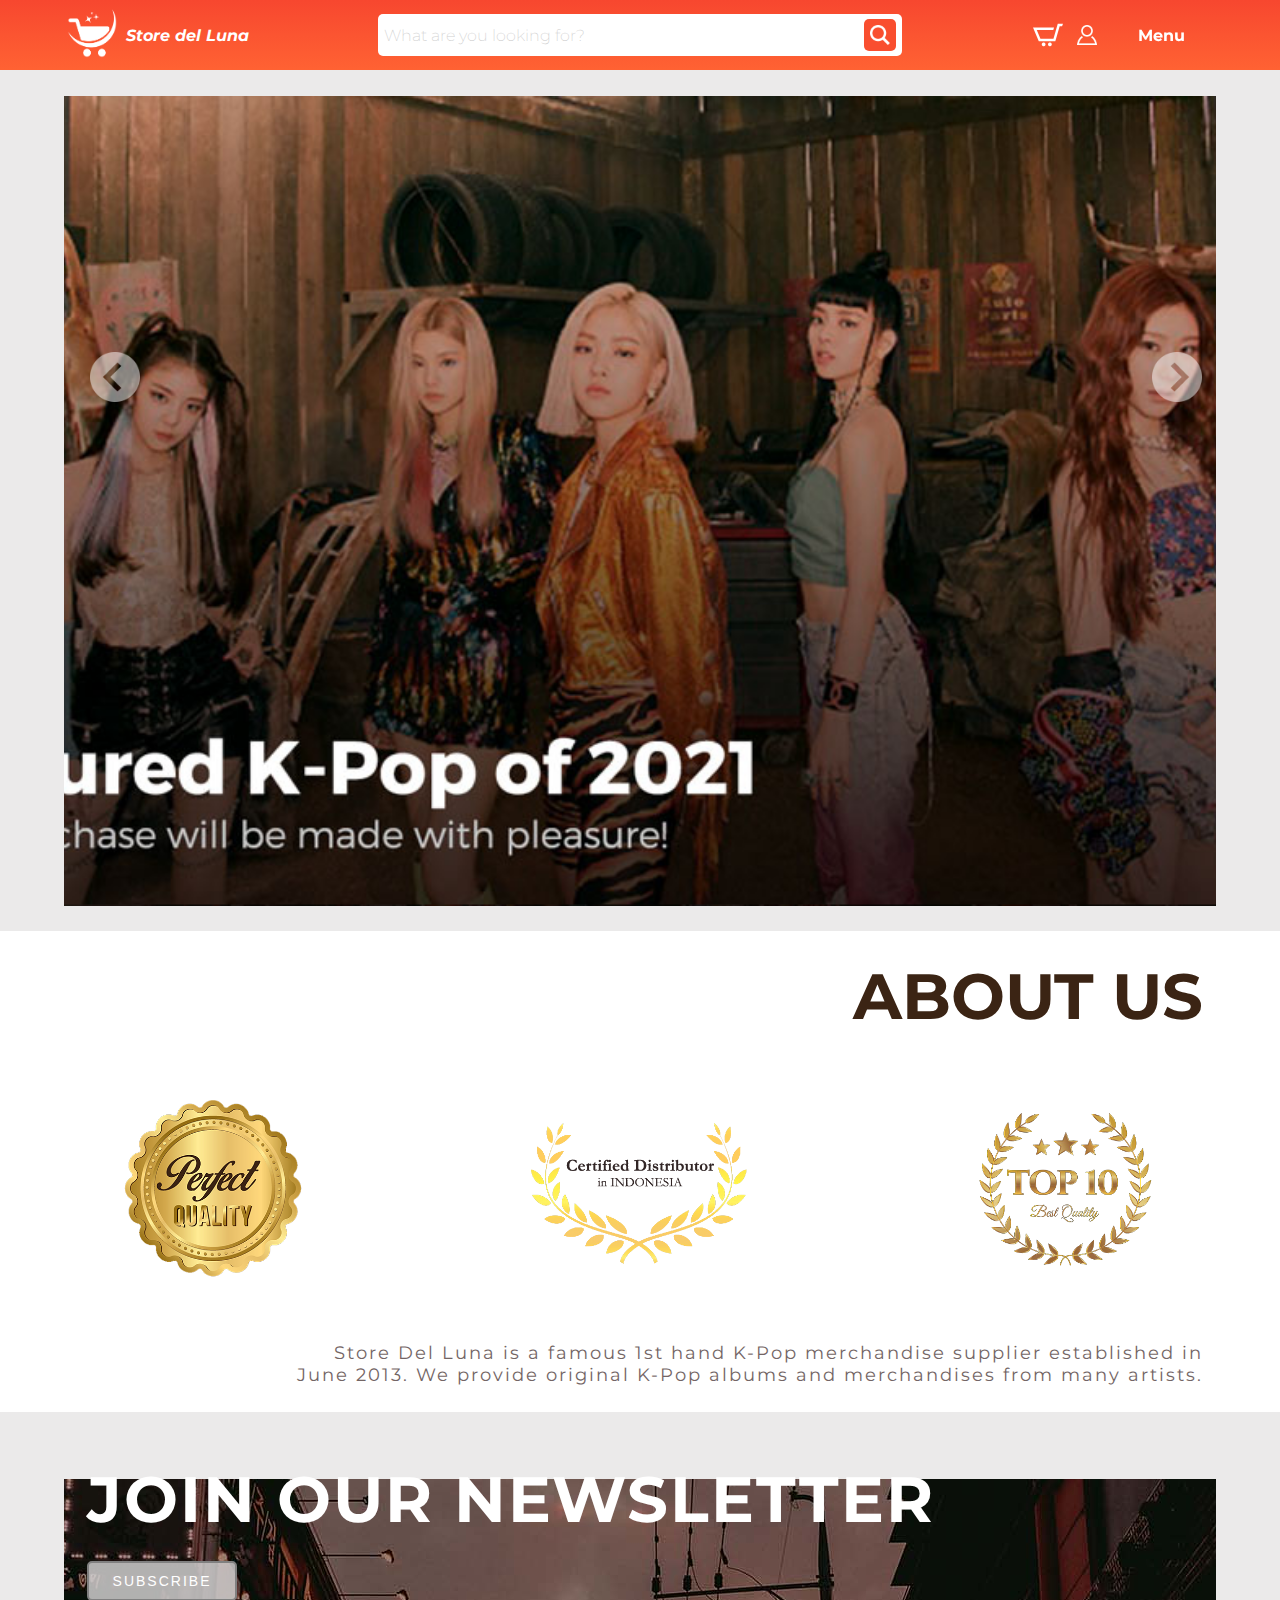
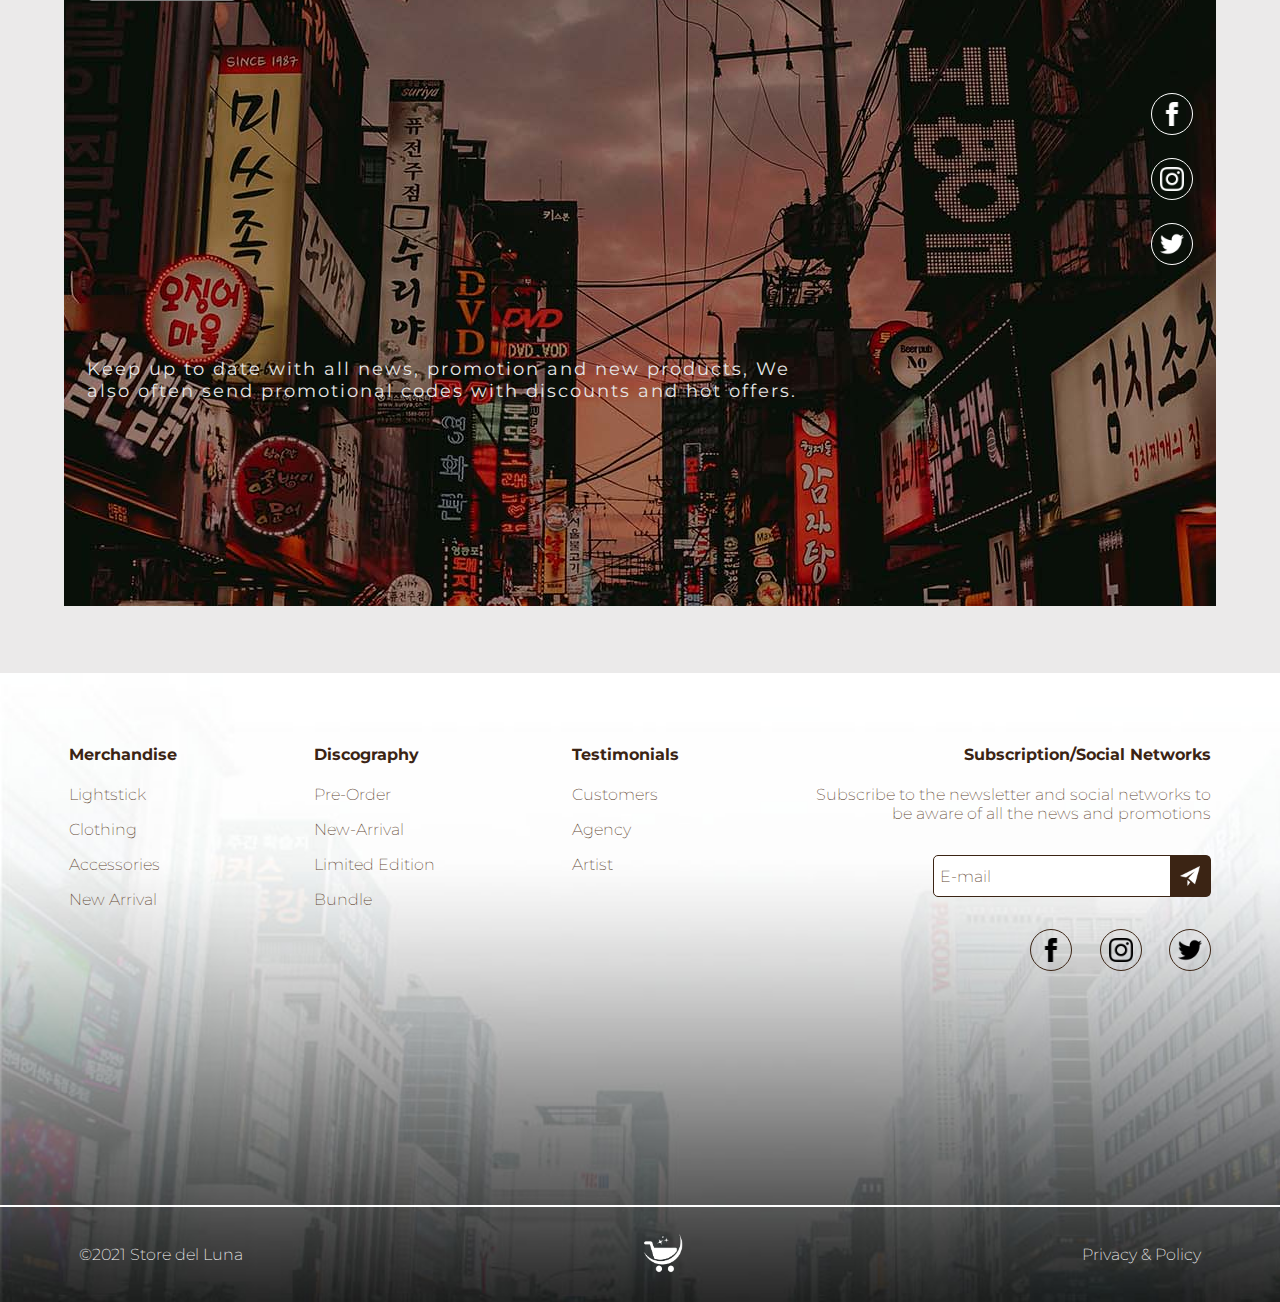
<file: html/index.html>
<!DOCTYPE html>
<html lang="en">
<head>
    <meta charset="UTF-8">
    <meta http-equiv="X-UA-Compatible" content="IE=edge">
    <meta name="viewport" content="width=device-width, initial-scale=1.0">
    <link rel="stylesheet" href="../css/style.css">
    <link href='https://fonts.googleapis.com/css?family=Montserrat:400,700,200' rel='stylesheet'>
    <script src="https://ajax.googleapis.com/ajax/libs/jquery/3.4.1/jquery.min.js"></script>
    <title>Store del Luna</title>
</head>
<body>
    <div class="navbar">

        <div class="left-navbar">
            <div class="logo">
                <img src="../assets/logo_white.png" alt="logo">
            </div>
            Store del Luna
        </div>

        <div class="search">
            What are you looking for?
            <img src="../assets/icon_magnifier.png" alt="magnifier">
        </div>

        <div class="menu">
            <img class="cart" src="../assets/icon_cart.png" alt="cart">
            <img class="person" src="../assets/icon_person.png" alt="person">
            <div class="dropdown">
                <div class="menu-button">
                    Menu
                </div>
                <div class="dropdown-list">
                    <div class="dropdown-item">
                        <a href="./albumPage.html">Album Catalog</a> 
                    </div>
                    <div class="dropdown-item">
                        <a href="./merchandisePage.html">Merchandise Catalog</a>
                    </div>
                    <div class="dropdown-item">
                        <a href="./testimonialPage.html">Testimonials</a> 
                    </div>
                    <div class="dropdown-item">
                        <a href="./registerPage.html">Register</a> 
                    </div>
                </div>
            </div>
        </div>
    </div>

    <div class="content">
        
        <div class="carousel-container"> 
                <div class="carousel-content">
                    <div class="slide-icon" id="backBtn">
                        <img src="../assets/icon-next.png" alt="next">
                    </div>
                    <div class="slide-icon" id="nextBtn">
                        <img src="../assets/icon-next.png" alt="next">
                    </div>
                    <div class="slide-container">
                        <div class="slide" id="slide1"></div>
                        <div class="slide" id="slide2"></div>
                        <div class="slide" id="slide3"></div>
                    </div>
                </div>
            </div>
        </div>
        
        </div>
            <div class="aboutus">
            <h3>ABOUT US</h3>
            <div class="aboutus-img">
                <img src="../assets/perfectQuality.png">
                <img src="../assets/certifiedDistributor.png">
                <img src="../assets/top10.png">
            </div>
            <div class="aboutus-text">
                Store Del Luna is a famous 1st hand K-Pop merchandise supplier established in<br>June 2013. We provide original K-Pop albums and merchandises from many artists.
            </div>
        </div>




        <div class="our-newsletter"> 
            <div class="newsletter-content"> 
                <div class="top-newsletter">
                    <h3>JOIN OUR NEWSLETTER</h3>
                    <button>SUBSCRIBE</button>
                </div>
                <div class="middle-newsletter">
                    <img src="../assets/icon-fb.png" alt="facebook">
                    <img src="../assets/icon-ig.png" alt="instagram">
                    <img src="../assets/icon-twitter.png" alt="twitter">
                </div>
                <div class="bottom-newsletter">
                    Keep up to date with all news, promotion and new products, We<br>also often send promotional codes with discounts and hot offers.
                </div>
            </div>
        </div>
    </div>

    <footer>
        <div class="footer-container"> 
            <div class="footer-detail"> 
                <h4>Merchandise</h4>
                    <p>Lightstick</p>
                    <p>Clothing</p>
                    <p>Accessories</p>
                    <p>New Arrival</p>
            </div>
            <div class="footer-detail"> 
                <h4>Discography</h4>
                    <p>Pre-Order</p>
                    <p>New-Arrival</p>
                    <p>Limited Edition</p>
                    <p>Bundle</p>
            </div>
            <div class="footer-detail"> 
                <h4>Testimonials</h4>
                    <p>Customers</p>
                    <p>Agency</p>
                    <p>Artist</p>
            </div>
            <div class="footer-detail" id="footer-right"> 
                <h4>Subscription/Social Networks</h4>
                    <p>Subscribe to the newsletter and social networks to<br>be aware of all the news and promotions</p>
                <div class="email-subscription">
                    <p>E-mail</p>
                    <img src="../assets/icon-send.png" alt="send">
                </div>   
                <div class="footer-socmed">
                    <img src="../assets/icon-fb.png" alt="facebook">
                    <img src="../assets/icon-ig.png" alt="instagram">
                    <img src="../assets/icon-twitter.png" alt="twitter">
                </div> 
            </div>
        </div>    
        <hr>
        <div class="footer-credit">
            <div class="footer-text">
                ©2021 Store del Luna
            </div>
            <div class="footer-logo">
                <img src="../assets/logo_white.png" alt="logo">
            </div>
            <div class="footer-text">
                Privacy & Policy
            </div>
            
        </div>
    </footer>

    <script src="../js/image-slider.js"></script>
    
</body>
</html>
</file>
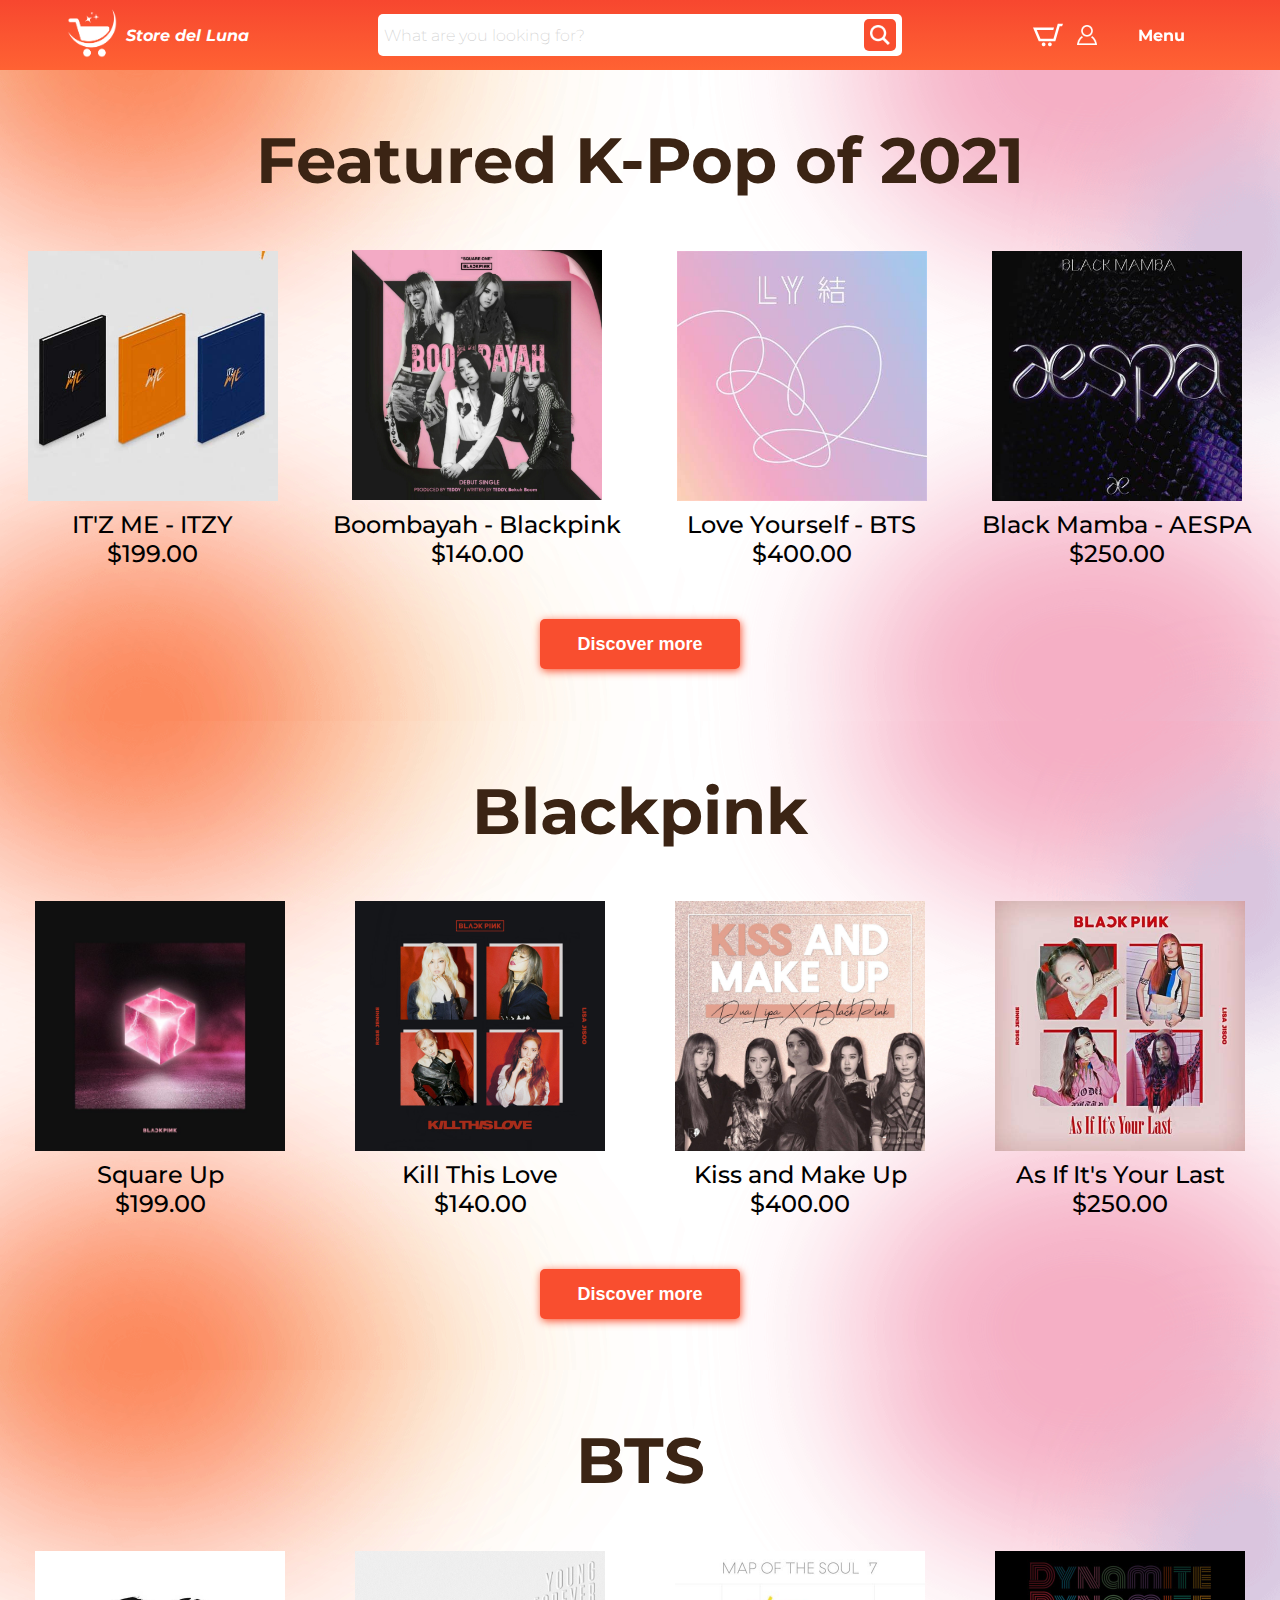
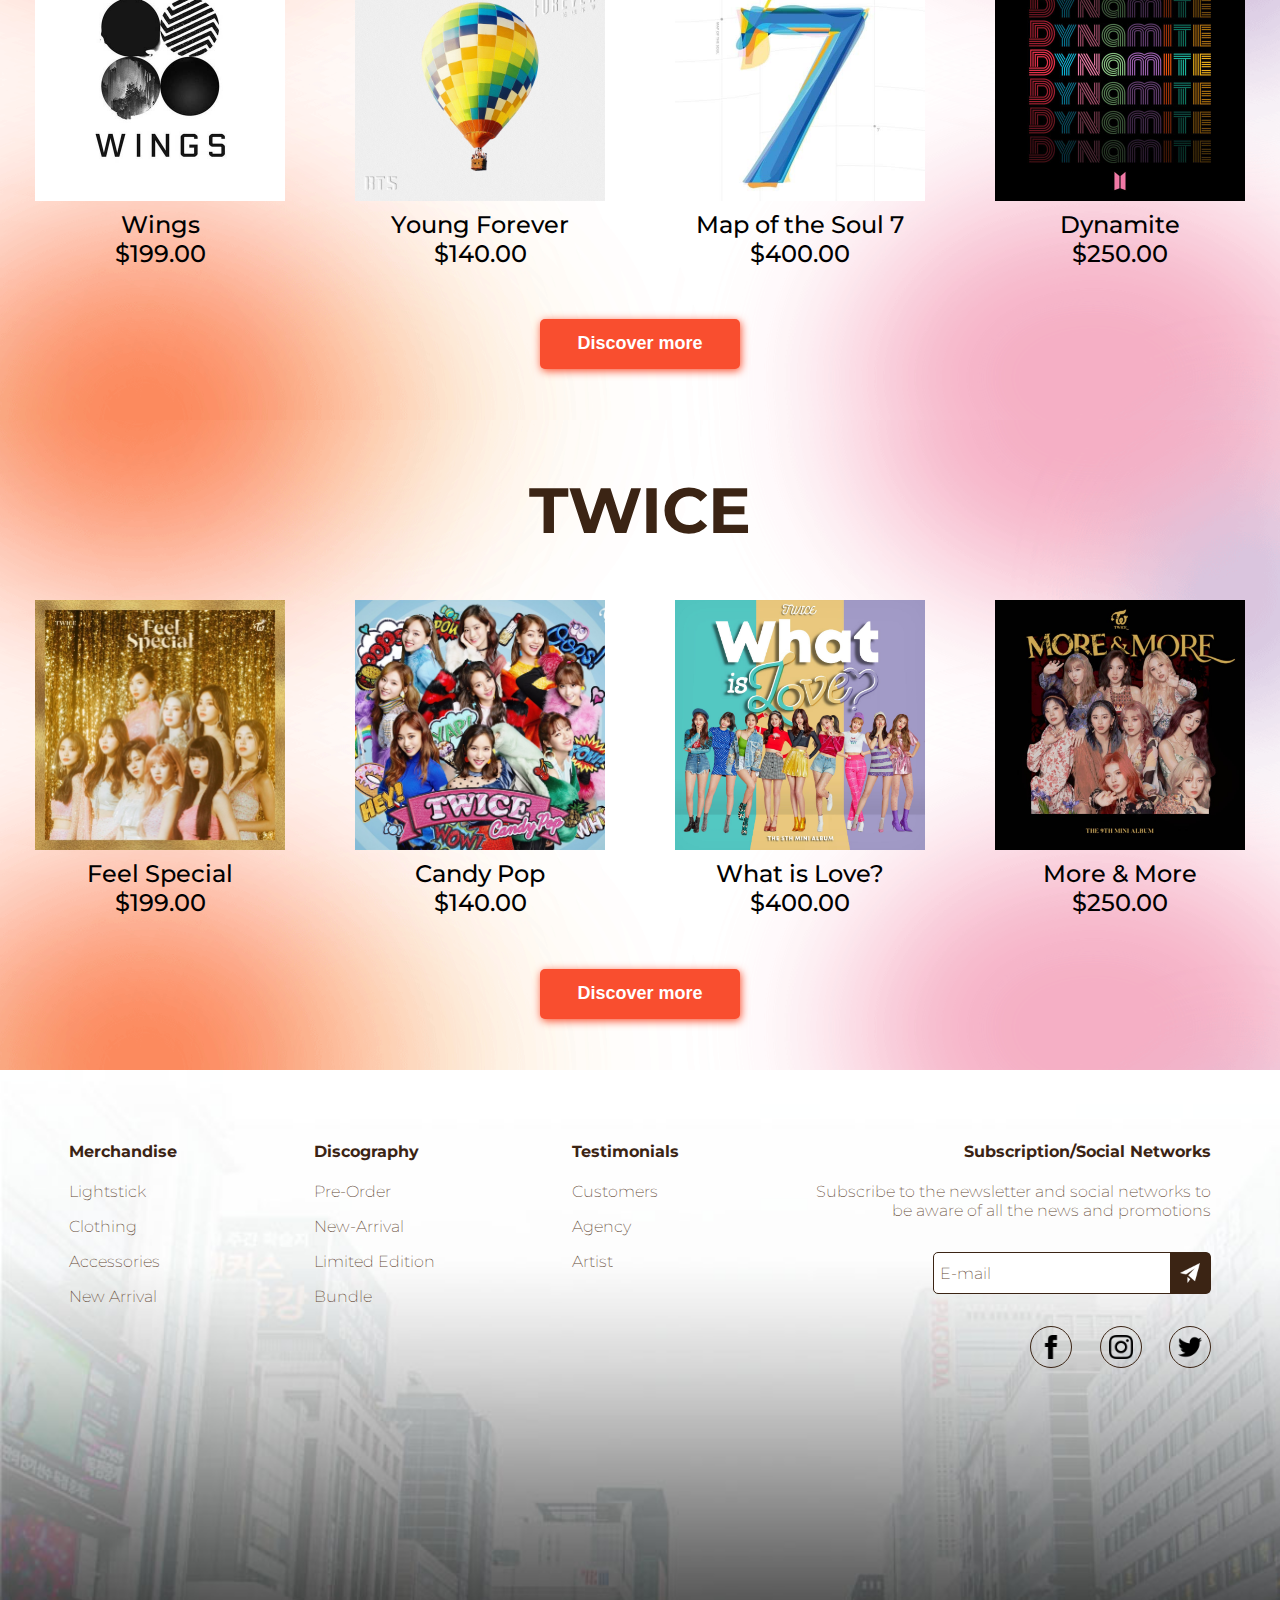
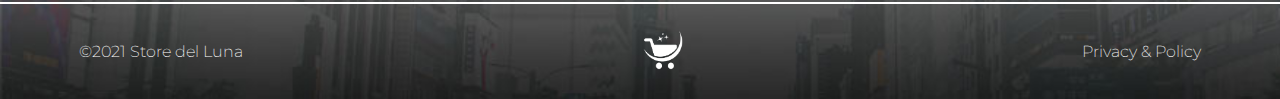
<file: html/albumPage.html>
<!DOCTYPE html>
<html lang="en">
<head>
    <meta charset="UTF-8">
    <meta http-equiv="X-UA-Compatible" content="IE=edge">
    <meta name="viewport" content="width=device-width, initial-scale=1.0">
    <link rel="stylesheet" href="../css/style.css">
    <link href='https://fonts.googleapis.com/css?family=Montserrat:400,700,200' rel='stylesheet'>
    <title>Album</title>
</head>
<body>
    <div class="navbar">

        <div class="left-navbar">
            <div class="logo">
                <a href="./index.html"><img src="../assets/logo_white.png" alt="logo"></a>
            </div>
            Store del Luna
        </div>

        <div class="search">
            What are you looking for?
            <img src="../assets/icon_magnifier.png" alt="magnifier">
        </div>

        <div class="menu">
            <img class="cart" src="../assets/icon_cart.png" alt="cart">
            <img class="person" src="../assets/icon_person.png" alt="person">
            <div class="dropdown">
                <div class="menu-button">
                    Menu
                </div>
                <div class="dropdown-list">
                    <div class="dropdown-item">
                        <a href="./albumPage.html">Album Catalog</a> 
                    </div>
                    <div class="dropdown-item">
                        <a href="./merchandisePage.html">Merchandise Catalog</a> 
                    </div>
                    <div class="dropdown-item">
                        <a href="./testimonialPage.html">Testimonials</a> 
                    </div>
                    <div class="dropdown-item">
                        <a href="./registerPage.html">Register</a> 
                    </div>
                </div>
            </div>
        </div>
    </div>
        
        <div class="album-catalog">
            <h3>Featured K-Pop of 2021</h3>
            
            <div class="album-list">
                <div class="album-container">
                    <div class="album-picture">
                        <img src="../assets/album_1.jpg" alt="3 album">
                    </div>
                    <div class="album-desc">
                        IT'Z ME - ITZY <br>
                        $199.00
                    </div>
                </div>
                
                <div class="album-container">
                    <div class="album-picture">
                        <img src="../assets/album_2.jpg" alt="Blackping">
                    </div>
                    <div class="album-desc">
                        Boombayah - Blackpink <br>
                        $140.00
                    </div>
                </div>
                
                <div class="album-container">
                    <div class="album-picture">
                        <img src="../assets/album_3.jpg" alt="BTS">
                    </div>
                    <div class="album-desc">
                        Love Yourself - BTS <br>
                        $400.00
                    </div>
                </div>
                
                <div class="album-container">
                    <div class="album-picture">
                        <img src="../assets/album_4.jpg" alt="AESPA">
                    </div>
                    <div class="album-desc">
                        Black Mamba - AESPA <br>
                        $250.00
                    </div>
                </div>
            </div>    
            <button>Discover more</button>
        </div>

        <div class="album-catalog">
            <h3>Blackpink</h3>
            
            <div class="album-list">
                <div class="album-container">
                    <div class="album-picture">
                        <img src="../assets/square-up.jpg" alt="square-up">
                    </div>
                    <div class="album-desc">
                        Square Up<br>
                        $199.00
                    </div>
                </div>
                
                <div class="album-container">
                    <div class="album-picture">
                        <img src="../assets/kill-this-love.jpg" alt="kill-this-love">
                    </div>
                    <div class="album-desc">
                        Kill This Love<br>
                        $140.00
                    </div>
                </div>
                
                <div class="album-container">
                    <div class="album-picture">
                        <img src="../assets/kiss-and-make-up.jpg" alt="kiss-and-make-up">
                    </div>
                    <div class="album-desc">
                        Kiss and Make Up<br>
                        $400.00
                    </div>
                </div>
                
                <div class="album-container">
                    <div class="album-picture">
                        <img src="../assets/as-if-its-your-last.jpg" alt="as-if-its-your-last">
                    </div>
                    <div class="album-desc">
                        As If It's Your Last<br>
                        $250.00
                    </div>
                </div>
            </div>    
            <button>Discover more</button>
        </div>

        <div class="album-catalog">
            <h3>BTS</h3>
            
            <div class="album-list">
                <div class="album-container">
                    <div class="album-picture">
                        <img src="../assets/wings.jpg" alt="wings">
                    </div>
                    <div class="album-desc">
                        Wings <br>
                        $199.00
                    </div>
                </div>
                
                <div class="album-container">
                    <div class="album-picture">
                        <img src="../assets/young-forever.jpg" alt="young-forever">
                    </div>
                    <div class="album-desc">
                        Young Forever <br>
                        $140.00
                    </div>
                </div>
                
                <div class="album-container">
                    <div class="album-picture">
                        <img src="../assets/map-of-the-soul.jpg" alt="map-of-the-soul">
                    </div>
                    <div class="album-desc">
                        Map of the Soul 7 <br>
                        $400.00
                    </div>
                </div>
                
                <div class="album-container">
                    <div class="album-picture">
                        <img src="../assets/dynamite.jpg" alt="dynamite">
                    </div>
                    <div class="album-desc">
                        Dynamite <br>
                        $250.00
                    </div>
                </div>
            </div>    
            <button>Discover more</button>
        </div>

        <div class="album-catalog">
            <h3>TWICE</h3>
            
            <div class="album-list">
                <div class="album-container">
                    <div class="album-picture">
                        <img src="../assets/feel-special.jpg" alt="TWICE">
                    </div>
                    <div class="album-desc">
                        Feel Special <br>
                        $199.00
                    </div>
                </div>
                
                <div class="album-container">
                    <div class="album-picture">
                        <img src="../assets/candy-pop.jpg" alt="TWICE">
                    </div>
                    <div class="album-desc">
                        Candy Pop <br>
                        $140.00
                    </div>
                </div>
                
                <div class="album-container">
                    <div class="album-picture">
                        <img src="../assets/what-is-love.jpg" alt="TWICE">
                    </div>
                    <div class="album-desc">
                        What is Love? <br>
                        $400.00
                    </div>
                </div>
                
                <div class="album-container">
                    <div class="album-picture">
                        <img src="../assets/more-and-more.jpg" alt="TWICE">
                    </div>
                    <div class="album-desc">
                        More & More <br>
                        $250.00
                    </div>
                </div>
            </div>    
            <button>Discover more</button>
        </div>
        
        <footer>
            <div class="footer-container"> 
                <div class="footer-detail"> 
                    <h4>Merchandise</h4>
                        <p>Lightstick</p>
                        <p>Clothing</p>
                        <p>Accessories</p>
                        <p>New Arrival</p>
                </div>
                <div class="footer-detail"> 
                    <h4>Discography</h4>
                        <p>Pre-Order</p>
                        <p>New-Arrival</p>
                        <p>Limited Edition</p>
                        <p>Bundle</p>
                </div>
                <div class="footer-detail"> 
                    <h4>Testimonials</h4>
                        <p>Customers</p>
                        <p>Agency</p>
                        <p>Artist</p>
                </div>
                <div class="footer-detail" id="footer-right"> 
                    <h4>Subscription/Social Networks</h4>
                        <p>Subscribe to the newsletter and social networks to<br>be aware of all the news and promotions</p>
                    <div class="email-subscription">
                        <p>E-mail</p>
                        <img src="../assets/icon-send.png" alt="send">
                    </div>   
                    <div class="footer-socmed">
                        <img src="../assets/icon-fb.png" alt="facebook">
                        <img src="../assets/icon-ig.png" alt="instagram">
                        <img src="../assets/icon-twitter.png" alt="twitter">
                    </div> 
                </div>
            </div>    
            <hr>
            <div class="footer-credit">
                <div class="footer-text">
                    ©2021 Store del Luna
                </div>
                <div class="footer-logo">
                    <img src="../assets/logo_white.png" alt="logo">
                </div>
                <div class="footer-text">
                    Privacy & Policy
                </div>
                
            </div>
        </footer>
        
</body>
</html>
</file>
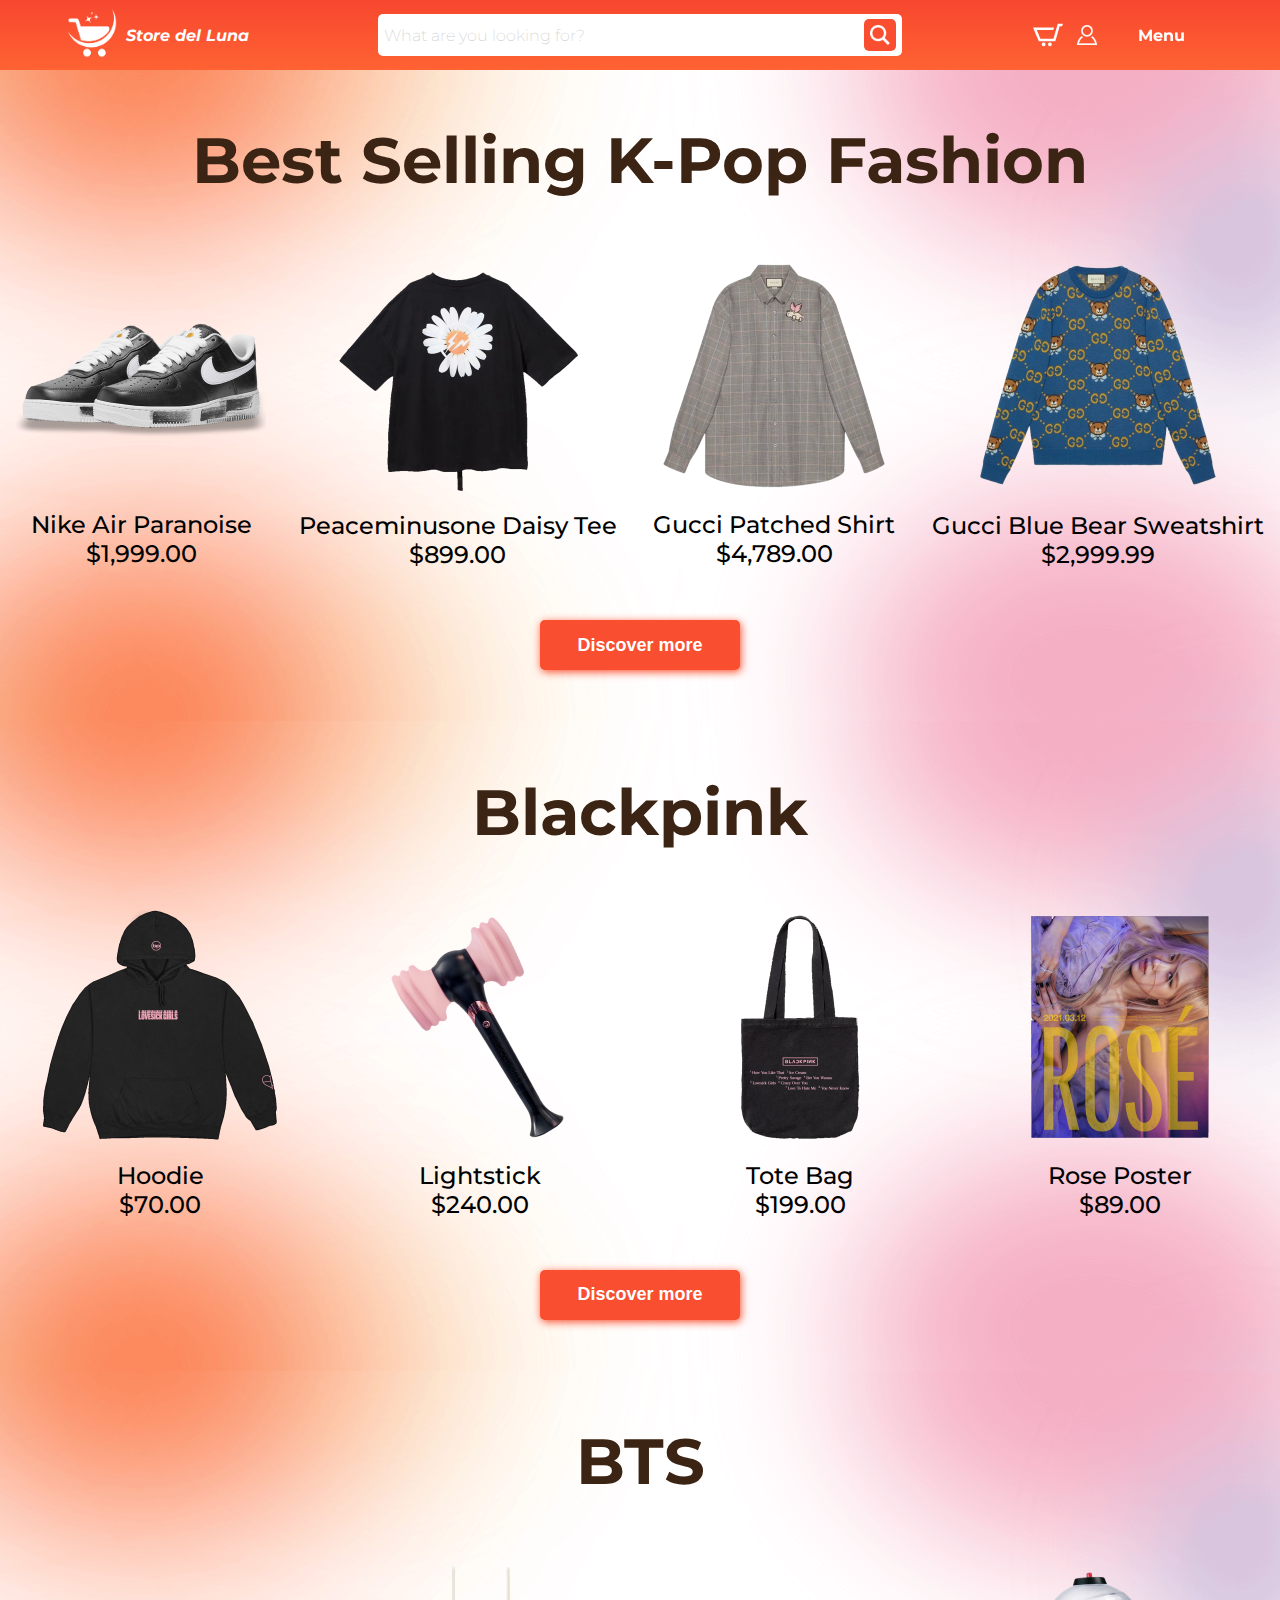
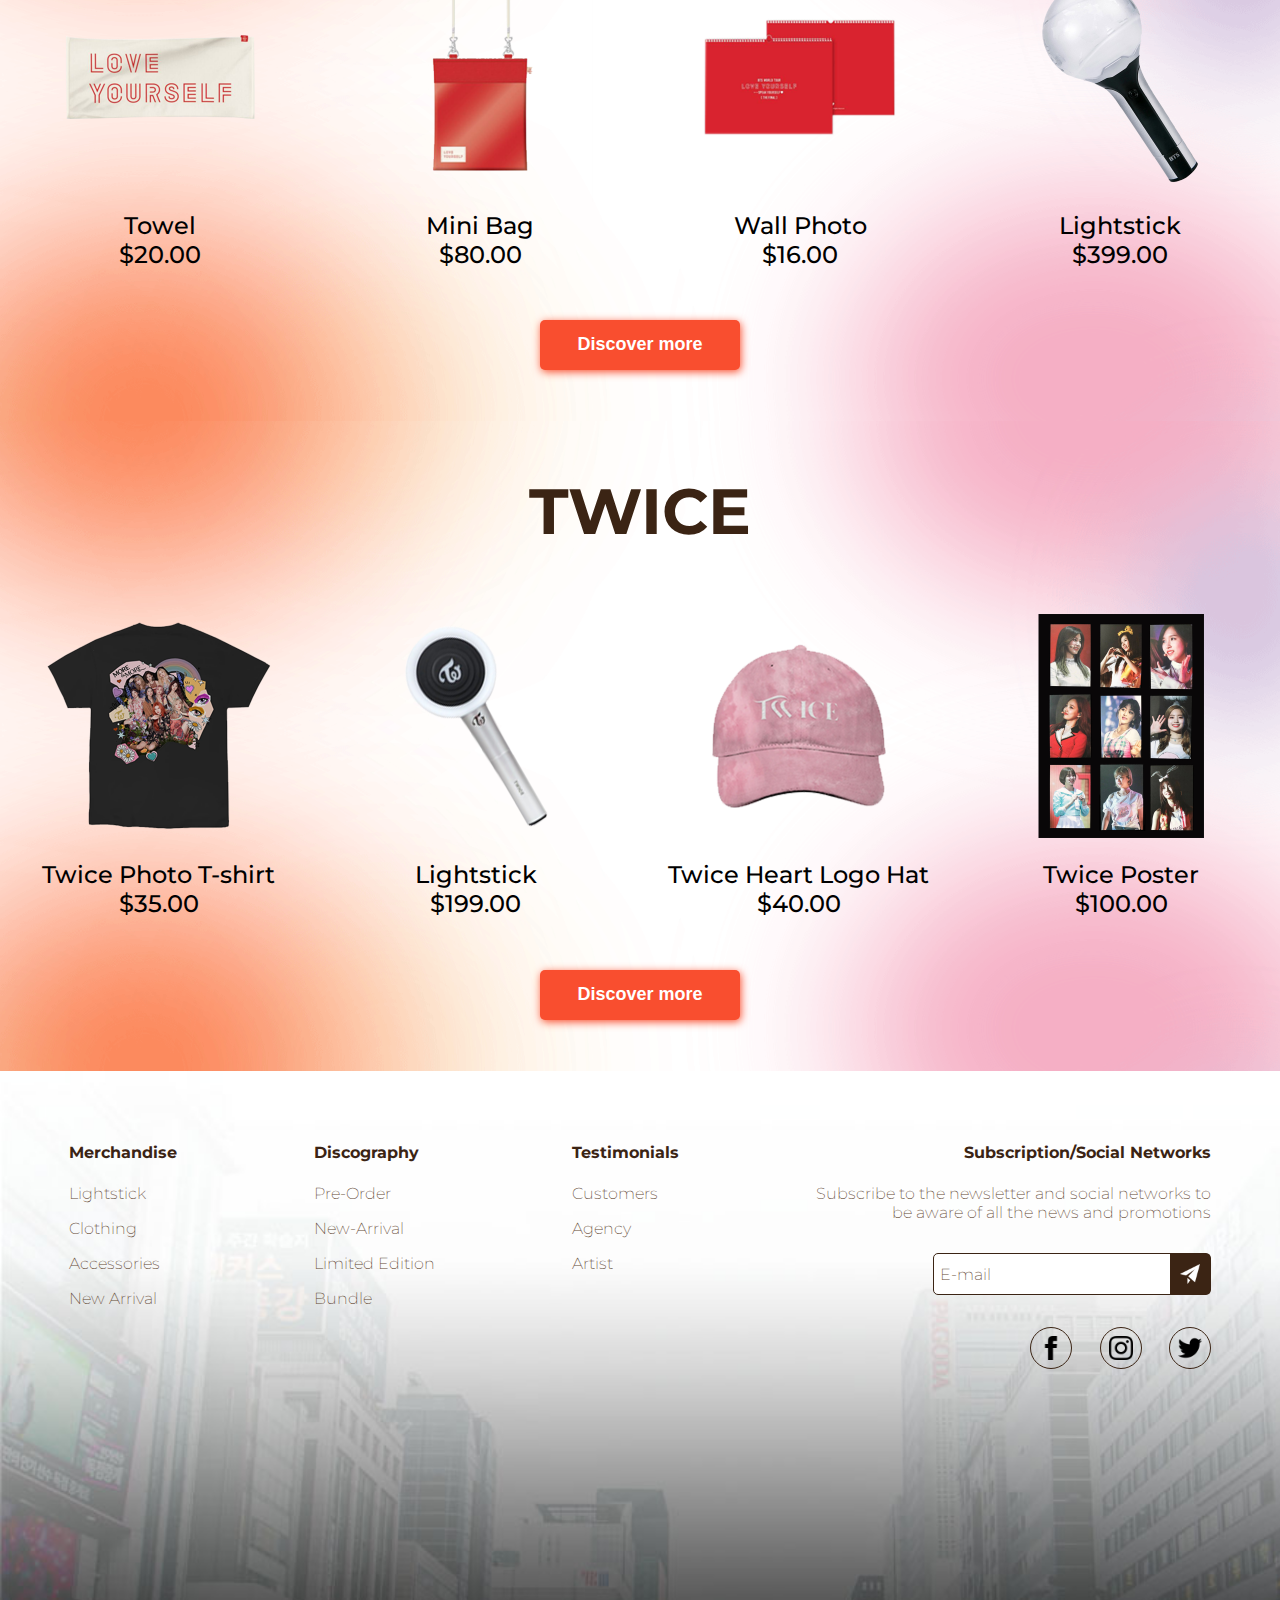
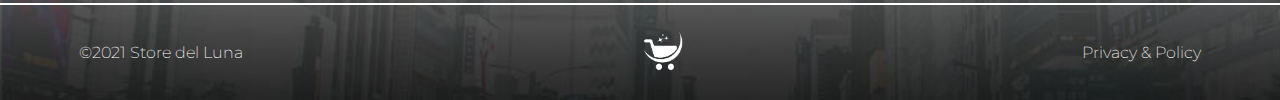
<file: html/merchandisePage.html>
<!DOCTYPE html>
<html lang="en">
<head>
    <meta charset="UTF-8">
    <meta http-equiv="X-UA-Compatible" content="IE=edge">
    <meta name="viewport" content="width=device-width, initial-scale=1.0">
    <link rel="stylesheet" href="../css/style.css">
    <link href='https://fonts.googleapis.com/css?family=Montserrat:400,700,200' rel='stylesheet'>
    <title>Merchandise</title>
</head>
<body>
    <div class="navbar">

        <div class="left-navbar">
            <div class="logo">
                <a href="./index.html"><img src="../assets/logo_white.png" alt="logo"></a>    
            </div>
            Store del Luna
        </div>

        <div class="search">
            What are you looking for?
            <img src="../assets/icon_magnifier.png" alt="magnifier">
        </div>

        <div class="menu">
            <img class="cart" src="../assets/icon_cart.png" alt="cart">
            <img class="person" src="../assets/icon_person.png" alt="person">
            <div class="dropdown">
                <div class="menu-button">
                    Menu
                </div>
                <div class="dropdown-list">
                    <div class="dropdown-item">
                        <a href="./albumPage.html">Album Catalog</a> 
                    </div>
                    <div class="dropdown-item">
                        <a href="./merchandisePage.html">Merchandise Catalog</a> 
                    </div>
                    <div class="dropdown-item">
                        <a href="./testimonialPage.html">Testimonials</a> 
                    </div>
                    <div class="dropdown-item">
                        <a href="./registerPage.html">Register</a> 
                    </div>
                </div>
            </div>
        </div>
      </div>
        
        <div class="album-catalog">
            <h3>Best Selling K-Pop Fashion</h3>
            
            <div class="album-list">
                <div class="album-container">
                    <div class="album-picture">
                        <img src="../assets/best2.png" alt="topmerch1">
                    </div>
                    <div class="album-desc">
                        Nike Air Paranoise<br>
                        $1,999.00
                    </div>
                </div>
                
                <div class="album-container">
                    <div class="album-picture">
                        <img src="../assets/best3.png" alt="topmerch2">
                    </div>
                    <div class="album-desc">
                        Peaceminusone Daisy Tee <br>
                        $899.00
                    </div>
                </div>
                
                <div class="album-container">
                    <div class="album-picture">
                        <img src="../assets/best4.png" alt="topmerch3">
                    </div>
                    <div class="album-desc">
                        Gucci Patched Shirt <br>
                        $4,789.00
                    </div>
                </div>
                
                <div class="album-container">
                    <div class="album-picture">
                        <img src="../assets/best5.png" alt="topmerch4">
                    </div>
                    <div class="album-desc">
                        Gucci Blue Bear Sweatshirt <br>
                        $2,999.99
                    </div>
                </div>
            </div>    
            <button>Discover more</button>
        </div>

        <div class="album-catalog">
            <h3>Blackpink</h3>
            
            <div class="album-list">
                <div class="album-container">
                    <div class="album-picture">
                        <img src="../assets/bp1.png" alt="bp-merch1">
                    </div>
                    <div class="album-desc">
                        Hoodie<br>
                        $70.00
                    </div>
                </div>
                
                <div class="album-container">
                    <div class="album-picture">
                        <img src="../assets/bp2.png" alt="bp-merch2">
                    </div>
                    <div class="album-desc">
                        Lightstick<br>
                        $240.00
                    </div>
                </div>
                
                <div class="album-container">
                    <div class="album-picture">
                        <img src="../assets/bp3.png" alt="bp-merch3">
                    </div>
                    <div class="album-desc">
                        Tote Bag<br>
                        $199.00
                    </div>
                </div>
                
                <div class="album-container">
                    <div class="album-picture">
                        <img src="../assets/bp4.png" alt="bp-merch4">
                    </div>
                    <div class="album-desc">
                        Rose Poster<br>
                        $89.00
                    </div>
                </div>
            </div>    
            <button>Discover more</button>
        </div>

        <div class="album-catalog">
            <h3>BTS</h3>
            
            <div class="album-list">
                <div class="album-container">
                    <div class="album-picture">
                        <img src="../assets/bts1.png" alt="bts-merch1">
                    </div>
                    <div class="album-desc">
                        Towel <br>
                        $20.00
                    </div>
                </div>
                
                <div class="album-container">
                    <div class="album-picture">
                        <img src="../assets/bts2.png" alt="bts-merch2">
                    </div>
                    <div class="album-desc">
                        Mini Bag <br>
                        $80.00
                    </div>
                </div>
                
                <div class="album-container">
                    <div class="album-picture">
                        <img src="../assets/bts3.png" alt="bts-merch3">
                    </div>
                    <div class="album-desc">
                        Wall Photo <br>
                        $16.00
                    </div>
                </div>
                
                <div class="album-container">
                    <div class="album-picture">
                        <img src="../assets/bts6.png" alt="bts-merch4">
                    </div>
                    <div class="album-desc">
                        Lightstick <br>
                        $399.00
                    </div>
                </div>
            </div>    
            <button>Discover more</button>
        </div>

        <div class="album-catalog">
            <h3>TWICE</h3>
            
            <div class="album-list">
                <div class="album-container">
                    <div class="album-picture">
                        <img src="../assets/twice1.png" alt="twice-merch1">
                    </div>
                    <div class="album-desc">
                        Twice Photo T-shirt <br>
                        $35.00
                    </div>
                </div>
                
                <div class="album-container">
                    <div class="album-picture">
                        <img src="../assets/twice2.png" alt="twice-merch2">
                    </div>
                    <div class="album-desc">
                        Lightstick <br>
                        $199.00
                    </div>
                </div>
                
                <div class="album-container">
                    <div class="album-picture">
                        <img src="../assets/twice3.png" alt="twice-merch3">
                    </div>
                    <div class="album-desc">
                        Twice Heart Logo Hat <br>
                        $40.00
                    </div>
                </div>
                
                <div class="album-container">
                    <div class="album-picture">
                        <img src="../assets/twice4.png" alt="twice-merch4">
                    </div>
                    <div class="album-desc">
                        Twice Poster <br>
                        $100.00
                    </div>
                </div>
            </div>    
            <button>Discover more</button>
        </div>
        
        <footer>
            <div class="footer-container"> 
                <div class="footer-detail"> 
                    <h4>Merchandise</h4>
                        <p>Lightstick</p>
                        <p>Clothing</p>
                        <p>Accessories</p>
                        <p>New Arrival</p>
                </div>
                <div class="footer-detail"> 
                    <h4>Discography</h4>
                        <p>Pre-Order</p>
                        <p>New-Arrival</p>
                        <p>Limited Edition</p>
                        <p>Bundle</p>
                </div>
                <div class="footer-detail"> 
                    <h4>Testimonials</h4>
                        <p>Customers</p>
                        <p>Agency</p>
                        <p>Artist</p>
                </div>
                <div class="footer-detail" id="footer-right"> 
                    <h4>Subscription/Social Networks</h4>
                        <p>Subscribe to the newsletter and social networks to<br>be aware of all the news and promotions</p>
                    <div class="email-subscription">
                        <p>E-mail</p>
                        <img src="../assets/icon-send.png" alt="send">
                    </div>   
                    <div class="footer-socmed">
                        <img src="../assets/icon-fb.png" alt="facebook">
                        <img src="../assets/icon-ig.png" alt="instagram">
                        <img src="../assets/icon-twitter.png" alt="twitter">
                    </div> 
                </div>
            </div>    
            <hr>
            <div class="footer-credit">
                <div class="footer-text">
                    ©2021 Store del Luna
                </div>
                <div class="footer-logo">
                    <img src="../assets/logo_white.png" alt="logo">
                </div>
                <div class="footer-text">
                    Privacy & Policy
                </div>
                
            </div>
        </footer>
        
</body>
</html>
</file>
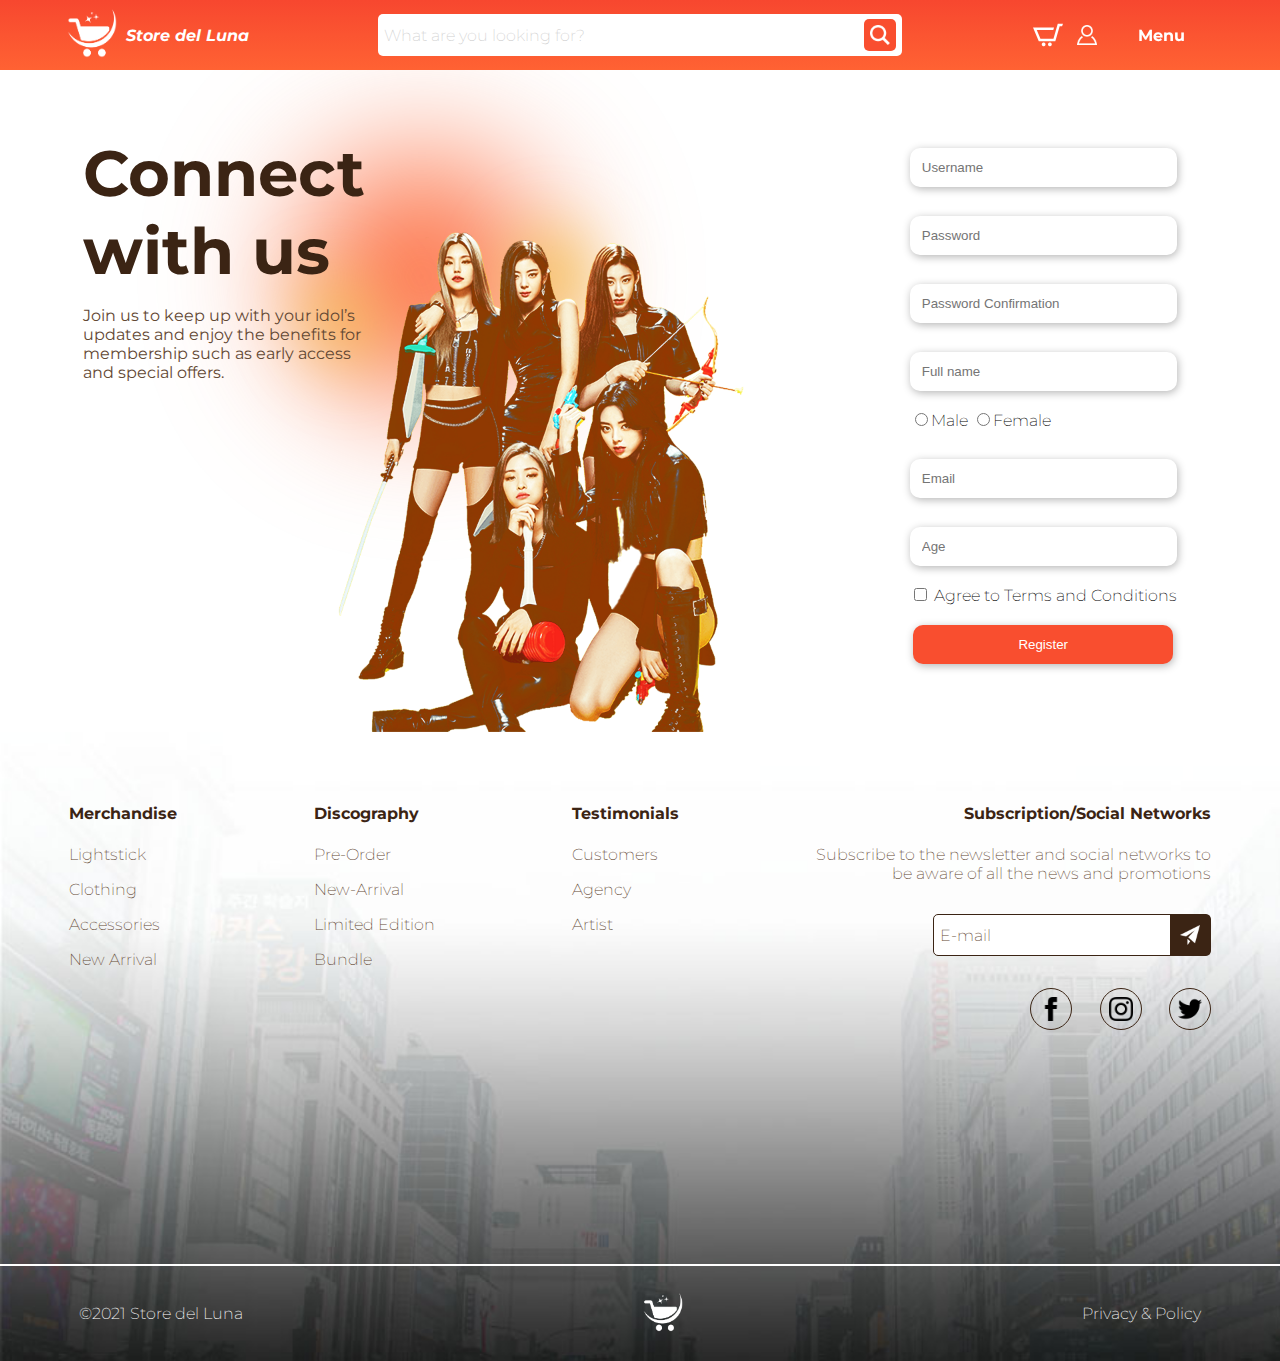
<file: html/registerPage.html>
<!DOCTYPE html>
<html lang="en">
<head>
    <meta charset="UTF-8">
    <meta http-equiv="X-UA-Compatible" content="IE=edge">
    <meta name="viewport" content="width=device-width, initial-scale=1.0">
    <link rel="stylesheet" href="../css/style.css">
    <link href='https://fonts.googleapis.com/css?family=Montserrat:400,700,200' rel='stylesheet'>
    <script src="https://ajax.googleapis.com/ajax/libs/jquery/3.4.1/jquery.min.js"></script>
    <title>Register</title>
</head>
<body>
    <div class="navbar">

        <div class="left-navbar">
            <div class="logo">
                <a href="./index.html"><img src="../assets/logo_white.png" alt="logo"></a>
            </div>
            Store del Luna
        </div>

        <div class="search">
            What are you looking for?
            <img src="../assets/icon_magnifier.png" alt="magnifier">
        </div>

        <div class="menu">
            <img class="cart" src="../assets/icon_cart.png" alt="cart">
            <img class="person" src="../assets/icon_person.png" alt="person">
            <div class="dropdown">
                <div class="menu-button">
                    Menu
                </div>
                <div class="dropdown-list">
                    <div class="dropdown-item">
                        <a href="./albumPage.html">Album Catalog</a> 
                    </div>
                    <div class="dropdown-item">
                        <a href="./merchandisePage.html">Merchandise Catalog</a> 
                    </div>
                    <div class="dropdown-item">
                        <a href="./testimonialPage.html">Testimonials</a> 
                    </div>
                    <div class="dropdown-item">
                        <a href="./registerPage.html">Register</a> 
                    </div>
                </div>
            </div>
        </div>
    </div>

    <div class="register-page">
        <div class="register-img">
            <h3>Connect<br>with us</h3>
            <p>Join us to keep up with your idol’s<br>
                updates and enjoy the benefits for<br> 
                membership such as early access<br>
                and special offers.</p>
        </div>
        <form class="register-form">
            <input type="text" name="" id="usernameTxt" placeholder="Username"> <br>
            <p id="usernameCheck"></p>
            <input type="password" name="" id="passwordTxt" placeholder="Password"><br>
            <p id="passwordCheck"></p>
            <input type="password" name="" id="confirmationPasswordTxt" placeholder="Password Confirmation"><br>
            <p id="confirmationPasswordCheck"></p>
            <input type="text" name="" id="fullNameTxt" placeholder="Full name"><br>
            <p id="fullNameCheck"></p>
            <div class="selection">
            <input type="radio" name="gender" id="maleRadio" placeholder="Male">Male  
            <input type="radio" name="gender" id="femaleRadio" placeholder="Female">Female 
            </div>
            <p id="genderCheck"></p>
            <br>
            <input type="email" name="" id="emailTxt" placeholder="Email"><br>
            <p id="emailCheck"></p>
            <input type="number" name="" id="ageTxt" placeholder="Age"><br>
            <p id="ageCheck"></p>
            <div class="selection">
            <input type="checkbox" name="" id="agreementBox"> Agree to Terms and Conditions<br>
            </div>
            <p id="agreementCheck"></p>

            <input type="submit" value="Register" id="registerBtn">
        </form>
    </div>

    <footer>
        <div class="footer-container"> 
            <div class="footer-detail"> 
                <h4>Merchandise</h4>
                    <p>Lightstick</p>
                    <p>Clothing</p>
                    <p>Accessories</p>
                    <p>New Arrival</p>
            </div>
            <div class="footer-detail"> 
                <h4>Discography</h4>
                    <p>Pre-Order</p>
                    <p>New-Arrival</p>
                    <p>Limited Edition</p>
                    <p>Bundle</p>
            </div>
            <div class="footer-detail"> 
                <h4>Testimonials</h4>
                    <p>Customers</p>
                    <p>Agency</p>
                    <p>Artist</p>
            </div>
            <div class="footer-detail" id="footer-right"> 
                <h4>Subscription/Social Networks</h4>
                    <p>Subscribe to the newsletter and social networks to<br>be aware of all the news and promotions</p>
                <div class="email-subscription">
                    <p>E-mail</p>
                    <img src="../assets/icon-send.png" alt="send">
                </div>   
                <div class="footer-socmed">
                    <img src="../assets/icon-fb.png" alt="facebook">
                    <img src="../assets/icon-ig.png" alt="instagram">
                    <img src="../assets/icon-twitter.png" alt="twitter">
                </div> 
            </div>
        </div>    
        <hr>
        <div class="footer-credit">
            <div class="footer-text">
                ©2021 Store del Luna
            </div>
            <div class="footer-logo">
                <img src="../assets/logo_white.png" alt="logo">
            </div>
            <div class="footer-text">
                Privacy & Policy
            </div>
            
        </div>
    </footer>
    
    <script src="../js/script.js"></script>

</body>
</html>
</file>
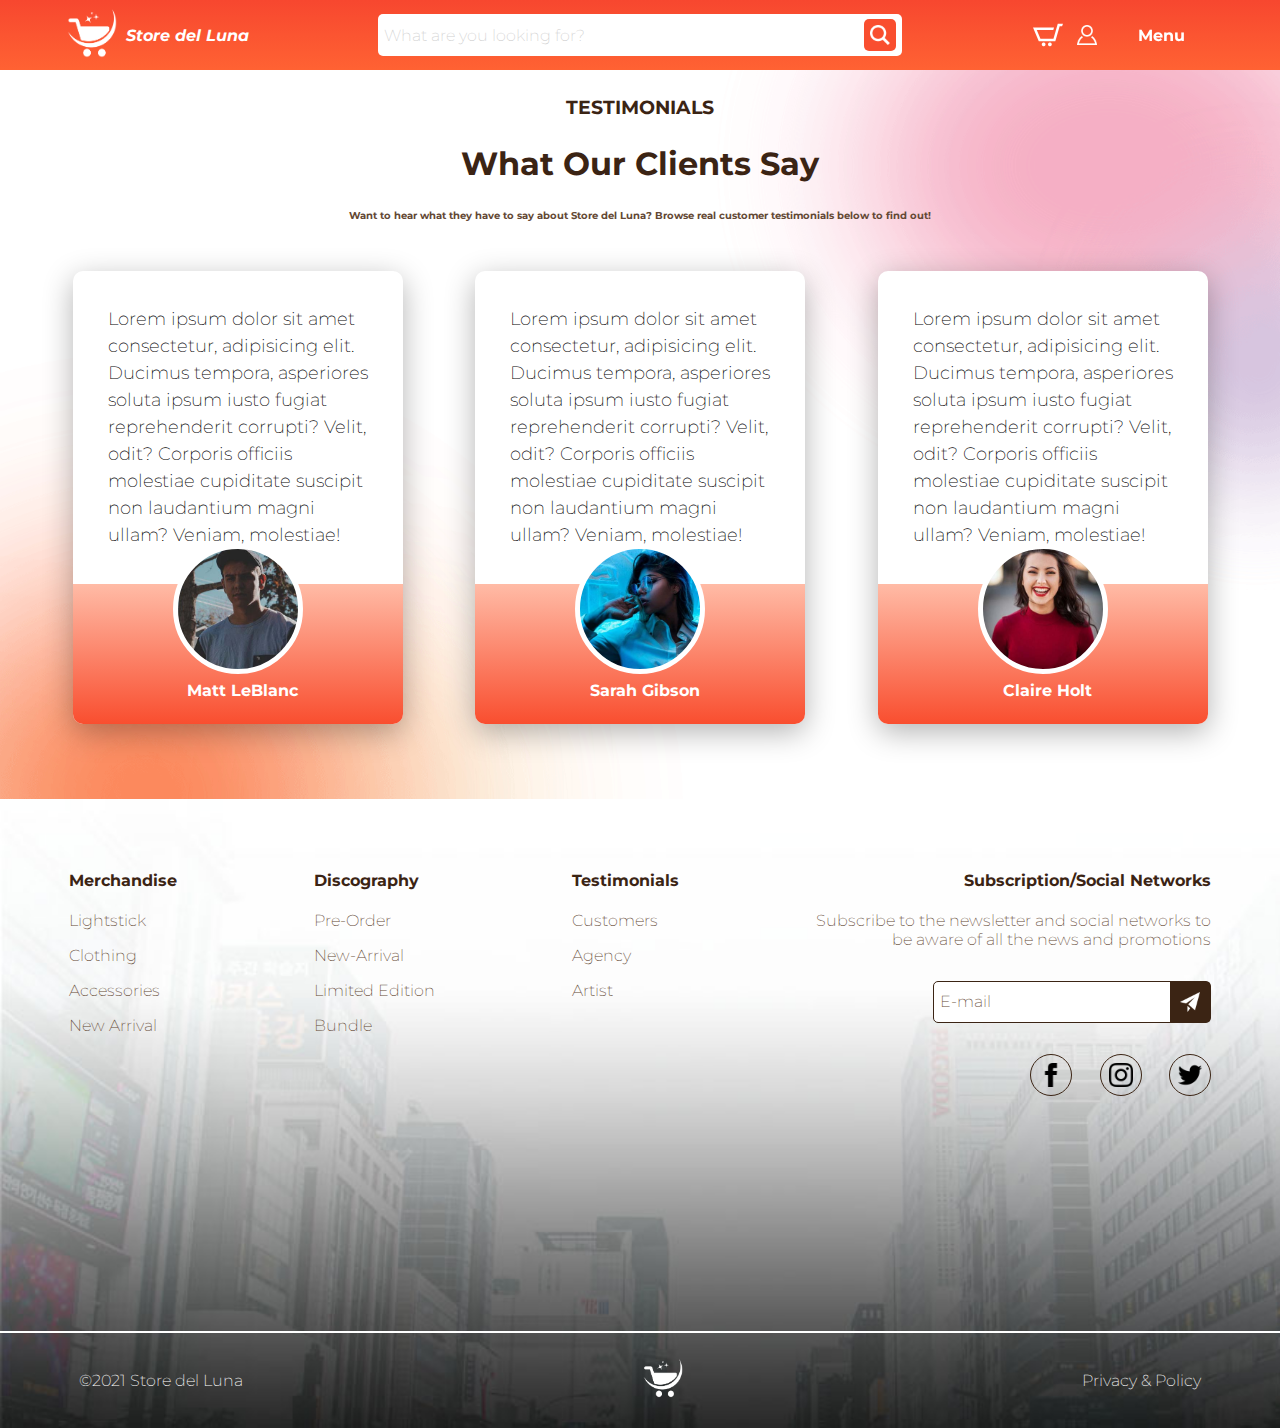
<file: html/testimonialPage.html>
<!DOCTYPE html>
<html lang="en">
<head>
    <meta charset="UTF-8">
    <meta http-equiv="X-UA-Compatible" content="IE=edge">
    <meta name="viewport" content="width=device-width, initial-scale=1.0">
    <link rel="stylesheet" href="../css/style.css">
    <link href='https://fonts.googleapis.com/css?family=Montserrat:400,700,200' rel='stylesheet'>
    <title>Testimonial Page</title>
</head>
<body>
    <div class="navbar">

        <div class="left-navbar">
            <div class="logo">
                <a href="./index.html"><img src="../assets/logo_white.png" alt="logo"></a>
            </div>
            Store del Luna
        </div>

        <div class="search">
            What are you looking for?
            <img src="../assets/icon_magnifier.png" alt="magnifier">
        </div>

        <div class="menu">
            <img class="cart" src="../assets/icon_cart.png" alt="cart">
            <img class="person" src="../assets/icon_person.png" alt="person">
            <div class="dropdown">
                <div class="menu-button">
                    Menu
                </div>
                <div class="dropdown-list">
                    <div class="dropdown-item">
                        <a href="./albumPage.html">Album Catalog</a> 
                    </div>
                    <div class="dropdown-item">
                        <a href="./merchandisePage.html">Merchandise Catalog</a> 
                    </div>
                    <div class="dropdown-item">
                        <a href="./testimonialPage.html">Testimonials</a> 
                    </div>
                    <div class="dropdown-item">
                        <a href="./registerPage.html">Register</a> 
                    </div>
                </div>
            </div>
        </div>
    </div>
    
    <div class="testimonial-page">
        <div class="header">
            <h3>TESTIMONIALS</h3>
            <h1>What Our Clients Say</h1>
            <h4>Want to hear what they have to say about Store del Luna? Browse real customer testimonials below to find out!</h4>
        </div>

        <div class="testimonial-container">
            <div class="testimonial-card">
                <div class="testimonial-text">
                    Lorem ipsum dolor sit amet consectetur, adipisicing elit. Ducimus tempora, asperiores soluta ipsum iusto fugiat reprehenderit corrupti? Velit, odit? Corporis officiis molestiae cupiditate suscipit non laudantium magni ullam? Veniam, molestiae!
                </div>
                <div class="testimonial-identity">
                    <div class="image">

                    </div>
                    <p class="person-name">Matt LeBlanc</p>
                </div>
            </div>
            <div class="testimonial-card">
                <div class="testimonial-text">
                    Lorem ipsum dolor sit amet consectetur, adipisicing elit. Ducimus tempora, asperiores soluta ipsum iusto fugiat reprehenderit corrupti? Velit, odit? Corporis officiis molestiae cupiditate suscipit non laudantium magni ullam? Veniam, molestiae!
                </div>
                <div class="testimonial-identity">
                    <div class="image2">

                    </div>
                    <p class="person-name-2">Sarah Gibson</p>
                </div>
            </div>
            <div class="testimonial-card">
                <div class="testimonial-text">
                    Lorem ipsum dolor sit amet consectetur, adipisicing elit. Ducimus tempora, asperiores soluta ipsum iusto fugiat reprehenderit corrupti? Velit, odit? Corporis officiis molestiae cupiditate suscipit non laudantium magni ullam? Veniam, molestiae!
                </div>
                <div class="testimonial-identity">
                    <div class="image3">

                    </div>
                    <p class="person-name-3">Claire Holt</p>
                </div>
            </div>
        </div>
    </div>
</body>

<footer>
    <div class="footer-container"> 
        <div class="footer-detail"> 
            <h4>Merchandise</h4>
                <p>Lightstick</p>
                <p>Clothing</p>
                <p>Accessories</p>
                <p>New Arrival</p>
        </div>
        <div class="footer-detail"> 
            <h4>Discography</h4>
                <p>Pre-Order</p>
                <p>New-Arrival</p>
                <p>Limited Edition</p>
                <p>Bundle</p>
        </div>
        <div class="footer-detail"> 
            <h4>Testimonials</h4>
                <p>Customers</p>
                <p>Agency</p>
                <p>Artist</p>
        </div>
        <div class="footer-detail" id="footer-right"> 
            <h4>Subscription/Social Networks</h4>
                <p>Subscribe to the newsletter and social networks to<br>be aware of all the news and promotions</p>
            <div class="email-subscription">
                <p>E-mail</p>
                <img src="../assets/icon-send.png" alt="send">
            </div>   
            <div class="footer-socmed">
                <img src="../assets/icon-fb.png" alt="facebook">
                <img src="../assets/icon-ig.png" alt="instagram">
                <img src="../assets/icon-twitter.png" alt="twitter">
            </div> 
        </div>
    </div>    
    <hr>
    <div class="footer-credit">
        <div class="footer-text">
            ©2021 Store del Luna
        </div>
        <div class="footer-logo">
            <img src="../assets/logo_white.png" alt="logo">
        </div>
        <div class="footer-text">
            Privacy & Policy
        </div>
        
    </div>
</footer>

</html>
</file>
<file: css/style.css>
body {
  margin: 0;
  font-family: "Montserrat";
  font-weight: 200;
}

.navbar {
  background: linear-gradient(180deg, #f7472f,#ff6233);
  justify-content: space-around;
  align-items: center;
  display: flex;
  height: 70px;
  position: sticky;
  top: 0;
  z-index: 10;
}

.left-navbar {
  align-items: center;
  display: flex;
  color: white;
  justify-content: space-around;
  width: 15%;
  font-style: italic;
  font-weight: 700;
}

.search {
  display: flex;
  padding: 6px;
  align-items: center;
  background-color: white;
  border-radius: 5px;
  height: 30px;
  width: 40%;
  color: rgb(208, 208, 208);
}

.search img {
  background-color: #f94e2f;
  padding: 6px;
  border-radius: 5px;
  color: white;
  width: 20px;
  margin-left: auto;
}

.logo img {
  width: 50px;
}

.cart {
  width: 30px;
}

.person {
  width: 20px;
}

.menu {
  width: 15%;
  justify-content: space-around;
  align-items: center;
  display: flex;
  color: white;
  font-weight: 700;
}

.menu-button {
  padding: 26px;
}

.dropdown {
  position: relative;
}

.dropdown-list {
  min-width: 160px;
  visibility: hidden;
  /* opacity: 0; */
  position: absolute;
  right: 2%;
  background-color: #f94e2f;
}

.dropdown-list a {
  text-decoration: none;
  color: white;
}

.dropdown-item {
  padding: 0% 7%;
  line-height: 50px;
  font-size: 12px;
  text-align: right;
}

.dropdown:hover .dropdown-list {
  /* display: block; */
  opacity: 1;
  transition: 0.5s;
  visibility: visible;
  cursor: pointer;
}

.dropdown-item:hover {
  background-color: rgb(206, 63, 37);
}

/* register style */

.register-page {
  display: flex;
  justify-content: space-around;
  background-image: url("../assets/register-page-blank.png");
  background-size: cover;
  background-repeat: no-repeat;
  background-position-y: 100%;
}

.register-img {
  width: 50%;
}

.register-img h3 {
  font-size: 64px;
  color: #3b2414;
  margin-bottom: 10px;
}

.register-img p {
  font-weight: normal;
  color: #634834;
}

.register-form {
  display: flex;
  flex-direction: column;
  padding: 68px 20px 68px 20px;
}

.register-form p {
  margin: 0;
  color: red;
  font-size: 12px;
  font-weight: 400;
}

.register-form > input {
  border-radius: 10px;
  border: 0px solid;
  box-shadow: 1px 2px 8px rgb(182, 182, 182);
  padding: 12px;
  margin: 10px 0 0 0;
}

#registerBtn {
  background-color: #f94e2f;
  color: white;
  border: 0;
  margin: 20px 0 0 0;
  width: 260px;
  align-self: center;
}

input:focus {
  border: solid 2px #f94e2f;
  border-radius: 10px;
  outline: none;
}

/* album catalog style */

.album-catalog {
  align-items: center;
  text-align: center;
  background-image: url("../assets/background6.png");
  background-size: cover;
  background-repeat: no-repeat;
  /* background-position-y: 100%; */
}

.album-catalog h3 {
  margin: 0;
  padding: 4% 0 4% 0;
  font-size: 64px;
  text-align: center;
  color: #3b2414;
}

.album-catalog button {
  margin: 4% 0 4% 0;
  font-size: 18px;
  font-weight: bold;
  color: white;
  background-color: #f94e2f;
  box-shadow: 1px 2px 8px #f94e2f;
  border-radius: 5px;
  width: 200px;
  height: 50px;
  border: none;
}

.album-list {
  display: flex;
  align-items: center;
  justify-content: space-around;
}

.album-picture img {
  width: 250px;
  height: 250px;
  object-fit: cover;
}

.album-desc {
  font-weight: 500;
  font-size: 24px;
  margin-top: 2%;
}

/* testimonial page */

.header h3 {
  text-align: center;
  font-family: 'Montserrat';
  margin: 0;
  padding: 2% 0 2% 0;
  color: #3b2414;
}

.header h1 { 
  font-family: 'Montserrat';
  text-align: center;
  font-weight: bold;
  margin: 0;
  font-weight: 700;
  color: #3b2414;
}

.header h4 {
  font-family: 'Montserrat';
  text-align: center;
  font-size: 10px;
  margin: 2% 0 2% 0;
  color: #634834;
}

.testimonial-page {
  background-image: url('../assets/gradient_bg.png');
  background-size: cover;
  background-repeat: no-repeat;
}

.testimonial-container {
  height: 500px;
  display: flex;
  align-items: center;
  justify-content: center;
  font-family: 'Montserrat';
  justify-content: space-evenly;
  padding : 0 0 4% 0;
}

.testimonial-card {
  width: 330px;
  background-color: white;
  border-radius: 10px;
  box-shadow: 0 8px 30px rgba(0,0,0,.3);
  display: flex;
  flex-flow: column;
}

.testimonial-text {
  padding: 35px;
  line-height: 27px;
  /* position: relative; */
  font-size: 18px;
}

.image {
  height: 120px;
  width: 120px;
  border-radius: 50%;
  border: 5px solid white;
  background: url('../assets/pp.jpg');
  background-repeat: no-repeat;
  background-position: center;
  background-size: cover;
  position: absolute;
  top: -40px;
  left: 100px;
  display: flex;
  justify-content: center;
}

.image2 {
  height: 120px;
  width: 120px;
  border-radius: 50%;
  border: 5px solid white;
  background: url('../assets/pp2.jpg');
  background-repeat: no-repeat;
  background-position: center;
  background-size: cover;
  position: absolute;
  top: -40px;
  left: 100px;
  display: flex;
  justify-content: center;
}

.image3 {
  height: 120px;
  width: 120px;
  border-radius: 50%;
  border: 5px solid white;
  background: url('../assets/pp3.jpg');
  background-repeat: no-repeat;
  background-position: center;
  background-size: cover;
  position: absolute;
  top: -40px;
  left: 100px;
  display: flex;
  justify-content: center;
}

.testimonial-identity {
  background: linear-gradient(180deg, #ffbba6, #f94e2f);
  height: 140px;
  border-radius: 0 0 10px 10px;
  position: relative;
}


.person-name {
  color: white;
  position: absolute;
  top: 100px;
  left: 170px;
  transform: translate(-50%, -100%);
  font-weight: 700;
}

.person-name-2 {
  color: white;
  position: absolute;
  top: 100px;
  left: 170px;
  transform: translate(-50%, -100%);
  font-weight: 700;
}

.person-name-3 {
  color: white;
  position: absolute;
  top: 100px;
  left: 170px;
  transform: translate(-50%, -100%);
  font-weight: 700;
}

/* footer section */

footer {
  background-image: url('../assets/footer-background.png');
  background-size: cover;
}

.footer-container{
  display: flex;
  justify-content: space-around;
  padding: 4% 0 16% 0;
  /* align-items: center; */
}

.footer-detail h4{
  color: #3b2414;
}

.footer-detail p{
  color: #634834;
}


#footer-right{
  text-align: right;
}


.email-subscription {
  display: flex;
  align-items: center;
  background-color: white;
  border: 1.5px solid #3b2414;
  border-radius: 5px;
  height: 40px;
  width: 70%;
  margin-left: auto;
  color: rgb(208, 208, 208);
  margin-top: 8%;
}

.email-subscription p {
  padding: 6px;
}

.email-subscription img{
  color: rgba(255, 255, 255, 0.700);
  align-items: center;
  margin-left: auto;
  height: 20px;
  /* width: 50px; */
  background-color: #3b2414;
  border-radius: 0 2px 2px 0;
  padding: 10px;
}

.footer-socmed {
  margin: 8% 0 0 0;
}

.footer-socmed img{
  width: 40px;
  height: 40px;
  object-fit: cover;
  overflow: hidden;
  border: 1.5px solid #3b2414;
  border-radius: 35px;
  margin: 0 0 0 6%;
}

footer hr{
  margin: 2% 0 2% 0;
  border: 0.8px solid white;
}

.footer-credit{
  display: flex;
  align-items: center;
  justify-content: space-evenly;
  color: white;
  padding: 0 0 2% 0;
}

.footer-logo img {
  width: 40px;
}

.footer-logo {
  margin: 0 25% 0 25%;
}

.album-catalog h5{
  text-align: left;
}

/* about us */

.aboutus {
  display: flex;
  flex-direction: column;
  text-align: right;
}

.aboutus-img {
  display: flex;
  align-items: center;
  justify-content: space-around;
}

.aboutus-img img {
  width: 20%;
} 

.aboutus h3 {
  font-size: 64px;
  color: #3b2414;
  margin: 0;
  padding: 2% 6% 2% 0;
}

.aboutus-text {
  font-size: 18px;
  letter-spacing: 2px;
  font-weight: 400;
  color: #736565;
  padding: 2% 6% 2% 0;
}

/* newsletter */

.top-newsletter h3{
  color: white;
  letter-spacing: 2px;
  padding: 2% 0 0 6%;
}

.top-newsletter button{
  font-size: 14px;
  font-weight: 200;
  letter-spacing: 2px;
  color: white;
  background-color:#d3d2d2d5;
  border: 2px solid #808080;
  border-radius: 5px;
  margin: 0 0 6% 2%;
  width: 150px;
  height: 40px;
}

.middle-newsletter img {
  display: flex;
  width: 40px;
  height: 40px;
  object-fit: cover;
  border: 1.5px solid black;
  border-radius: 35px;
  margin: 0 0 0 6%;
  filter: invert(1);
  flex-direction: column;
  margin-left: auto;
  margin-right: 2%;
  margin-top: 2%;
}

.our-newsletter{
  background-color: #ebeaea;
  padding: 2% 5% 2% 5%;
}

.newsletter-content {
  background-image: url("../assets/newsletterBackground.jpg");
  background-position: center ;
  background-repeat: no-repeat;
 
  
  width: 90vw;
  height: 90vh;
  object-fit: cover;
  overflow-x: hidden;
}

.top-newsletter h3{
  font-size: 64px;
  letter-spacing: 2px;
  color: white;
  margin: 0;
  padding: 2% 0 2% 2%;
}

.bottom-newsletter{
  color: rgb(230, 230, 230);
  letter-spacing: 2px;
  font-size: 18px;
  font-weight: 400;
  margin-top: 6%;
  padding: 2% 0 2% 2%;
}

.carousel-container {
  background-color: #ebeaea;
  padding: 2% 5% 2% 5%;
  
}

.carousel-content {
  width: 90vw;
  height: 90vh;
  object-fit: cover;
  overflow-x: hidden;
}

.slide-container {
  width: 300%;
  display: flex;
  position: relative;
}

.slide {
  width: 100%;
  height: 550px;
  background-repeat: no-repeat;
  background-size: cover;
}


#nextBtn img {
  display: flex;
  width: 50px;
  height: 50px;
  object-fit: cover;
  flex-direction: column;
  margin-left: 85%;
  margin-top: 20%;
  position: absolute;
  z-index: 1;
  cursor: pointer;
  opacity: 0.5;
}

#nextBtn img:hover {
  transition: 1s;
  opacity: 1;
}

#backBtn img {
  display: flex;
  width: 50px;
  height: 50px;
  object-fit: cover;
  flex-direction: column;
  margin-left: 2%;
  margin-top: 20%;
  position: absolute;
  z-index: 5;
  cursor: pointer;
  opacity: 0.5;
  transform: rotate(180deg);
}

#backBtn img:hover {
  transition: 1s;
  opacity: 1;
}


#slide1{
  background-image: url('../assets/carousel1.png');
  background-position: center;
  background-repeat: no-repeat;
  width: 90vw;
  height: 90vh;
  object-fit: cover;
}

#slide2{
  background-image: url('../assets/carousel2.png');
  background-repeat: no-repeat;
  background-position: center;
  width: 90vw;
  height: 90vh;
  object-fit: cover;
}

#slide3{
  background-image: url('../assets/carousel3.png');
  background-position: center;
  background-repeat: no-repeat;
  width: 90vw;
  height: 90vh;
  object-fit: cover;
}

@media screen and (max-width: 600px) {
  body {
    font-size: 10px;
  }
  
  .navbar {
    height: 50px;
  }
  
  .left-navbar {
    width: 30%;
  }
  
  .search {
    padding: 1%;
    height: 10px;
    width: 30%;
    font-size: 8px;
  }
  
  .search img {
    background-color: #f94e2f;
    padding: 3%;
    width: 10px;
  }
  
  .logo img {
    width: 30px;
  }
  
  .cart {
    width: 20px;
  }
  
  .person {
    width: 15px;
  }
  
  .menu {
    width: 20%;
  }
  
  .menu-button {
    padding: 10px;
  }
  
  .dropdown-list {
    min-width: 140px;
  }
  
  .dropdown-item {
    line-height: 30px;
    font-size: 10px;
  }
  
  

  #slide1{
    width: 100%;
    height: 200px;
  }

  #slide2{
    width: 100%;
    height: 200px;
  }

  #slide3{
    width: 100%;
    height: 200px;
  }

  .carousel-content{
    width: 100%;
    height: 200px;
    overflow-y: hidden;
  }  
  .carousel-container {
    padding: 1% 2% 1% 2%;
  }

  #nextBtn img {
    width: 20px;
    height: 20px;
    margin-left: 90%;
    margin-top: 18%;
  }

  #backBtn img {
    width: 20px;
    height: 20px;
    margin-left: 2%;
    margin-top: 18%;
  }

  .newsletter-content{
    width: 100%;
    height: 200px;
    overflow-y: hidden;
  }

  .our-newsletter{
    padding: 1% 2% 1% 2%;
  }

  .top-newsletter h3{
    font-size: 24px;
    letter-spacing: 2px;
    color: white;
    margin: 0;
    padding: 2% 0 2% 2%;
  }

  
  .top-newsletter button{
    font-size: 6px;
    margin: 0 0 1% 2%;
    width: 70px;
    height: 20px;
  }
  
  .aboutus-img img {
    width: 30%;
  } 
  
  .aboutus h3 {
    font-size: 24px;
    color: #3b2414;
    margin: 0;
    padding: 2% 6% 2% 0;
  }
  
  .aboutus-text {
    font-size: 12px;
    letter-spacing: 2px;
    font-weight: 400;
    color: #736565;
    padding: 2% 6% 2% 0;
  }
  .middle-newsletter img {
    width: 20px;
    height: 20px;
    margin-left: auto;
    margin-right: 2%;
    margin-top: 1%;
  }

  .bottom-newsletter{
    font-size: 8px;
    font-weight: 400;
    margin-top: 2%;
    padding: 1% 0 2% 2%;
  }

}
</file>
